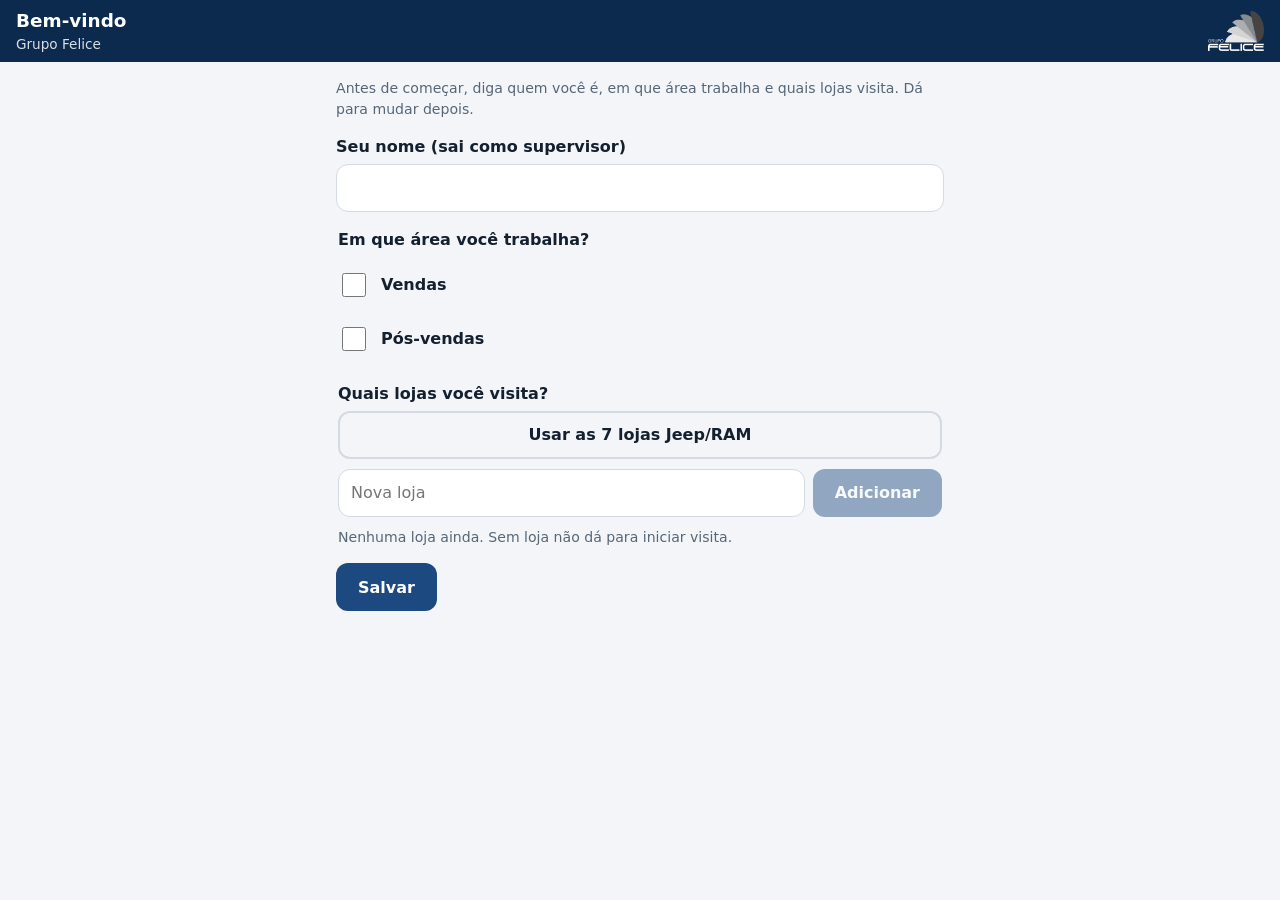
<file: index.html>
<!doctype html>
<html lang="pt-BR">
  <head>
    <meta charset="UTF-8" />
    <meta name="viewport" content="width=device-width, initial-scale=1, viewport-fit=cover" />
    <meta name="color-scheme" content="light dark" />
    <title>Visitas Felice</title>
    <script type="module" crossorigin src="./assets/index-v2UV5tPm.js"></script>
    <link rel="stylesheet" crossorigin href="./assets/index-Cxc3JUD3.css">
    <link rel="manifest" href="./manifest.webmanifest">
    <link rel="apple-touch-icon" href="./icone-180.png">
    <meta name="apple-mobile-web-app-capable" content="yes">
    <meta name="mobile-web-app-capable" content="yes">
    <meta name="apple-mobile-web-app-title" content="Visitas">
    <meta name="apple-mobile-web-app-status-bar-style" content="black-translucent">
    <meta name="theme-color" content="#0b2a4e">
  </head>
  <body>
    <div id="app"></div>
  </body>
</html>
</file>
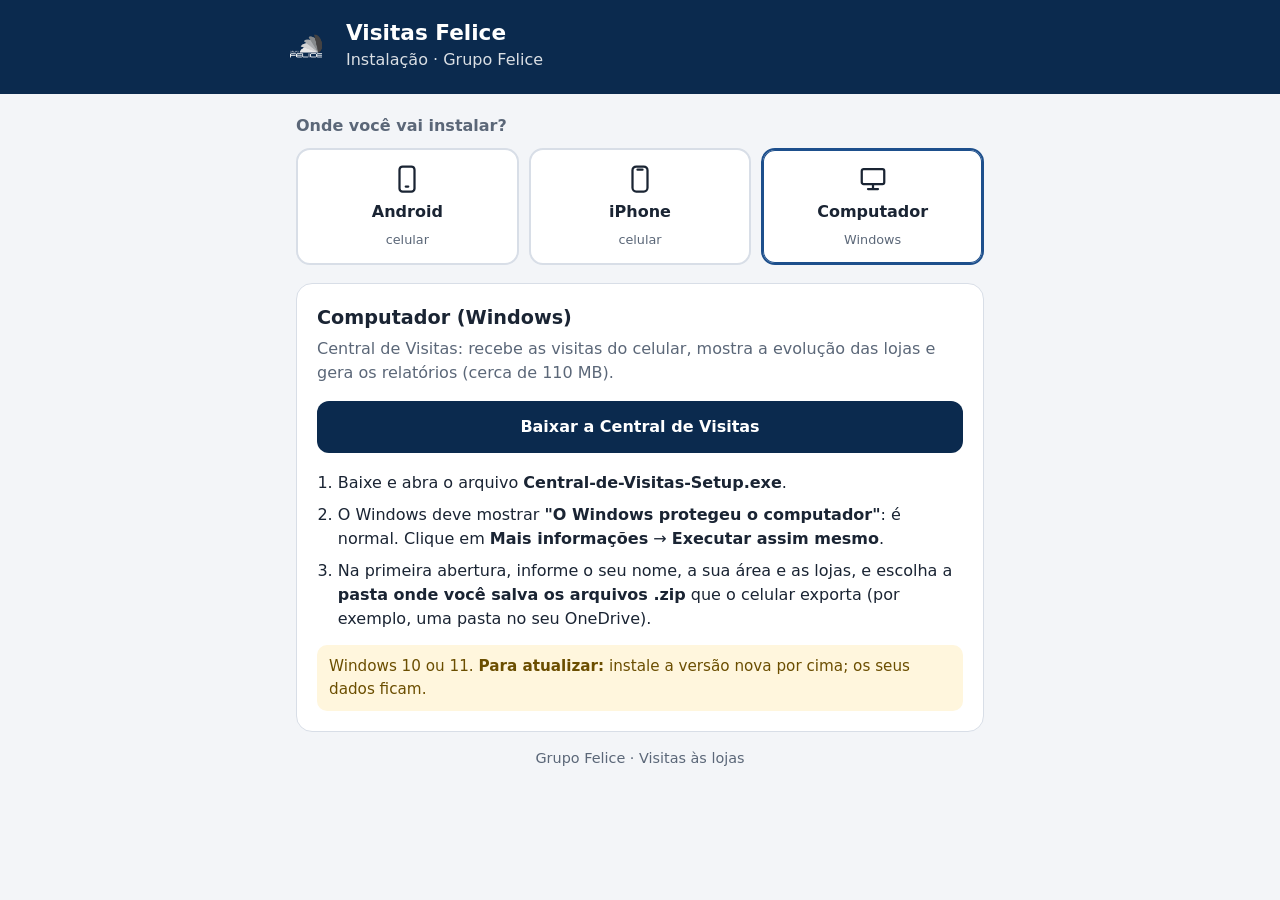
<file: instalar/index.html>
<!doctype html>
<html lang="pt-BR">
<head>
<meta charset="utf-8">
<meta name="viewport" content="width=device-width, initial-scale=1, viewport-fit=cover">
<meta name="color-scheme" content="light dark">
<meta name="theme-color" content="#0b2a4e">
<title>Instalar o Visitas Felice</title>
<link rel="icon" href="../icone-192.png">
<!-- Página de instalação: um link único (…/visitas-felice/instalar/) para o colega escolher o aparelho.
     Os downloads vêm da última Release do GitHub com nomes fixos; o iPhone abre o app em ../ (sem arquivo).
     Copiada para web-dist/instalar/ pelo scripts/web.mjs; o service worker do app não a substitui. -->
<style>
  :root {
    --azul: #0b2a4e; --azul-claro: #1d4f8c; --fundo: #f3f5f8; --cartao: #ffffff; --texto: #1a2433; --suave: #5b6778;
    --borda: #d8dee7; --aviso-fundo: #fff6dd; --aviso-texto: #6b4e00; --foco: #2f7de1;
  }
  @media (prefers-color-scheme: dark) {
    :root { --fundo: #0e131a; --cartao: #171e28; --texto: #e7ecf3; --suave: #9aa7b8; --borda: #2a3442;
      --azul-claro: #6ea6ec; --aviso-fundo: #3a3016; --aviso-texto: #f3d98b; }
  }
  * { box-sizing: border-box; }
  body { margin: 0; background: var(--fundo); color: var(--texto); font: 16px/1.5 system-ui, -apple-system, "Segoe UI", Roboto, sans-serif; }
  header { background: var(--azul); color: #fff; padding: 20px 16px 22px; padding-top: max(20px, env(safe-area-inset-top)); }
  .topo { max-width: 720px; margin: 0 auto; display: flex; align-items: center; gap: 14px; }
  .topo img { width: 52px; height: 52px; border-radius: 12px; }
  h1 { margin: 0; font-size: 1.35rem; line-height: 1.2; }
  header p { margin: 2px 0 0; opacity: .85; }
  main { max-width: 720px; margin: 0 auto; padding: 20px 16px 40px; }
  h2 { font-size: 1rem; margin: 0 0 10px; color: var(--suave); font-weight: 600; }
  .escolhas { display: grid; grid-template-columns: repeat(3, 1fr); gap: 10px; margin-bottom: 18px; }
  .escolha { appearance: none; border: 2px solid var(--borda); background: var(--cartao); color: var(--texto); border-radius: 14px;
    padding: 14px 8px; font: inherit; font-weight: 600; cursor: pointer; display: flex; flex-direction: column; align-items: center; gap: 6px; }
  .escolha svg { width: 30px; height: 30px; stroke: currentColor; fill: none; stroke-width: 1.8; stroke-linecap: round; stroke-linejoin: round; }
  .escolha small { font-weight: 400; color: var(--suave); font-size: .8rem; }
  .escolha[aria-pressed="true"] { border-color: var(--azul-claro); box-shadow: 0 0 0 1px var(--azul-claro) inset; }
  .escolha:focus-visible, .botao:focus-visible { outline: 3px solid var(--foco); outline-offset: 2px; }
  section.painel { background: var(--cartao); border: 1px solid var(--borda); border-radius: 16px; padding: 20px; margin-bottom: 16px; }
  section.painel h3 { margin: 0 0 4px; font-size: 1.2rem; }
  .sub { margin: 0 0 16px; color: var(--suave); }
  .botao { display: block; text-align: center; background: var(--azul); color: #fff; text-decoration: none; font-weight: 700;
    border: 0; border-radius: 12px; padding: 14px 16px; font: inherit; font-weight: 700; width: 100%; cursor: pointer; }
  @media (prefers-color-scheme: dark) { .botao { background: var(--azul-claro); color: #0b1522; } }
  .botao.secundario { background: transparent; color: var(--azul-claro); border: 2px solid var(--azul-claro); margin-top: 10px; }
  ol { padding-left: 1.3em; margin: 18px 0 0; }
  li { margin-bottom: 8px; }
  .aviso { background: var(--aviso-fundo); color: var(--aviso-texto); border-radius: 10px; padding: 10px 12px; margin-top: 14px; font-size: .95rem; }
  .aviso p { margin: 0 0 6px; } .aviso p:last-child { margin: 0; }
  footer { color: var(--suave); font-size: .9rem; text-align: center; margin-top: 8px; }
  [hidden] { display: none !important; }
  @media (max-width: 380px) { .escolha { padding: 12px 4px; font-size: .9rem; } .escolha small { display: none; } }
</style>
</head>
<body>
<header>
  <div class="topo">
    <img src="../icone-192.png" alt="">
    <div>
      <h1>Visitas Felice</h1>
      <p>Instalação · Grupo Felice</p>
    </div>
  </div>
</header>
<main>
  <h2>Onde você vai instalar?</h2>
  <div class="escolhas" role="group" aria-label="Aparelho">
    <button type="button" class="escolha" data-alvo="android" aria-pressed="false">
      <svg viewBox="0 0 24 24" aria-hidden="true"><rect x="6" y="2" width="12" height="20" rx="2.5"/><path d="M11 18h2"/></svg>
      Android<small>celular</small>
    </button>
    <button type="button" class="escolha" data-alvo="iphone" aria-pressed="false">
      <svg viewBox="0 0 24 24" aria-hidden="true"><rect x="6" y="2" width="12" height="20" rx="3"/><path d="M10 4.5h4"/></svg>
      iPhone<small>celular</small>
    </button>
    <button type="button" class="escolha" data-alvo="pc" aria-pressed="false">
      <svg viewBox="0 0 24 24" aria-hidden="true"><rect x="3" y="4" width="18" height="12" rx="1.5"/><path d="M8 20h8M12 16v4"/></svg>
      Computador<small>Windows</small>
    </button>
  </div>

  <section class="painel" id="android">
    <h3>Celular Android</h3>
    <p class="sub">App para fazer as visitas nas lojas (cerca de 5 MB).</p>
    <a class="botao" href="https://github.com/drgorgen/visitas-felice/releases/latest/download/VisitasFelice.apk">Baixar o app Android</a>
    <ol>
      <li>Toque em <b>Baixar o app Android</b>.</li>
      <li>Abra o arquivo baixado (pela notificação, ou no app <b>Arquivos → Downloads</b>).</li>
      <li>O Android pede para <b>permitir instalar apps desconhecidos</b> para o navegador: permita só para ele.</li>
      <li>Toque em <b>Instalar</b>. Se aparecer um aviso do Play Protect, é normal (o app não vem da Play Store): escolha instalar mesmo assim.</li>
      <li>Abra <b>Visitas Felice</b> e informe o seu nome, a sua área e as lojas que você visita.</li>
    </ol>
    <div class="aviso">
      <p><b>Para atualizar:</b> baixe de novo e instale <b>por cima</b>.</p>
      <p><b>Nunca desinstale o app</b> antes de exportar as visitas: isso apaga as que ainda estão só no celular.</p>
    </div>
  </section>

  <section class="painel" id="iphone">
    <h3>iPhone</h3>
    <p class="sub">No iPhone não há arquivo para baixar: o app é aberto pelo Safari e fica na Tela de Início.</p>
    <p class="aviso" id="nao-safari" hidden>Você está em outro navegador. <b>Abra este link no Safari</b> (copie abaixo e cole no Safari): só ele consegue pôr o app na Tela de Início.</p>
    <a class="botao" href="../">Abrir o app</a>
    <button type="button" class="botao secundario" id="copiar">Copiar o link do app</button>
    <ol>
      <li>Toque em <b>Abrir o app</b> (no <b>Safari</b>).</li>
      <li>Toque em <b>Compartilhar</b> (o quadrado com a seta para cima) e depois em <b>Adicionar à Tela de Início</b> → <b>Adicionar</b>.</li>
      <li>Feche o Safari e abra o app <b>pelo ícone "Visitas"</b>. Informe o seu nome, a sua área e as lojas que você visita.</li>
    </ol>
    <div class="aviso">
      <p>Precisa de <b>iOS 16 ou mais novo</b>, e a primeira abertura precisa de internet; depois funciona sem internet.</p>
      <p>Use sempre pelo ícone. <b>Apagar o ícone apaga as visitas</b> que ainda não foram exportadas.</p>
      <p>Endereço do app: https://drgorgen.github.io/visitas-felice/</p>
    </div>
  </section>

  <section class="painel" id="pc">
    <h3>Computador (Windows)</h3>
    <p class="sub">Central de Visitas: recebe as visitas do celular, mostra a evolução das lojas e gera os relatórios (cerca de 110 MB).</p>
    <a class="botao" href="https://github.com/drgorgen/visitas-felice/releases/latest/download/Central-de-Visitas-Setup.exe">Baixar a Central de Visitas</a>
    <ol>
      <li>Baixe e abra o arquivo <b>Central-de-Visitas-Setup.exe</b>.</li>
      <li>O Windows deve mostrar <b>"O Windows protegeu o computador"</b>: é normal. Clique em <b>Mais informações</b> → <b>Executar assim mesmo</b>.</li>
      <li>Na primeira abertura, informe o seu nome, a sua área e as lojas, e escolha a <b>pasta onde você salva os arquivos .zip</b> que o celular exporta (por exemplo, uma pasta no seu OneDrive).</li>
    </ol>
    <div class="aviso">
      <p>Windows 10 ou 11. <b>Para atualizar:</b> instale a versão nova por cima; os seus dados ficam.</p>
    </div>
  </section>

  <footer>Grupo Felice · Visitas às lojas</footer>
</main>
<script>
  (function () {
    var LINK_APP = 'https://drgorgen.github.io/visitas-felice/';
    var botoes = [].slice.call(document.querySelectorAll('.escolha'));
    var paineis = ['android', 'iphone', 'pc'];
    function mostrar(alvo) {
      paineis.forEach(function (id) { document.getElementById(id).hidden = id !== alvo; });
      botoes.forEach(function (b) { b.setAttribute('aria-pressed', String(b.dataset.alvo === alvo)); });
    }
    botoes.forEach(function (b) {
      b.addEventListener('click', function () { mostrar(b.dataset.alvo); history.replaceState(null, '', '#' + b.dataset.alvo); });
    });
    var ua = navigator.userAgent;
    var ios = /iPhone|iPad|iPod/.test(ua) || (navigator.platform === 'MacIntel' && navigator.maxTouchPoints > 1);
    var inicial = location.hash.slice(1);
    if (paineis.indexOf(inicial) < 0) inicial = ios ? 'iphone' : /Android/i.test(ua) ? 'android' : 'pc';
    mostrar(inicial);
    if (ios && /CriOS|FxiOS|EdgiOS|OPiOS|GSA\//.test(ua)) document.getElementById('nao-safari').hidden = false;
    var copiar = document.getElementById('copiar');
    copiar.addEventListener('click', function () {
      var feito = function () { copiar.textContent = 'Link copiado'; };
      if (navigator.clipboard) navigator.clipboard.writeText(LINK_APP).then(feito, function () { prompt('Copie o link:', LINK_APP); });
      else prompt('Copie o link:', LINK_APP);
    });
  })();
</script>
</body>
</html>
</file>
<file: assets/index-Cxc3JUD3.css>
:root{--azul:#0b2a4e;--azul-claro:#1c4a80;--fundo:#f3f5f8;--cartao:#fff;--texto:#14202e;--texto-2:#566677;--borda:#d3dae3;--foco:#1c6fd1;--ok:#2e7d32;--ok-txt:#2e7d32;--atencao:#f9a825;--atencao-txt:#8a5a00;--sobre-atencao:#1b1b1b;--alerta:#c62828;--alerta-txt:#c62828;--nao-tratado:#616161;--nao-tratado-txt:#616161;--perigo:#c62828;--raio:12px;--toque:48px;--lightningcss-light:initial;--lightningcss-dark: ;color-scheme:light dark}@media (prefers-color-scheme:dark){:root{--lightningcss-light: ;--lightningcss-dark:initial;--fundo:#0d131a;--cartao:#17212c;--texto:#e8edf3;--texto-2:#a2b2c2;--borda:#2b3948;--foco:#6aa7ff;--ok-txt:#81c784;--atencao-txt:#ffd54f;--alerta-txt:#ef9a9a;--nao-tratado-txt:#bdbdbd;--perigo:#ef9a9a}}*{box-sizing:border-box}html{-webkit-text-size-adjust:100%}body{background:var(--fundo);color:var(--texto);-webkit-tap-highlight-color:transparent;margin:0;font:16px/1.45 system-ui,-apple-system,Segoe UI,Roboto,sans-serif}h1,h2,h3,p{margin:0}a{color:inherit;text-decoration:none}:focus-visible{outline:3px solid var(--foco);outline-offset:2px}.cabecalho{z-index:10;min-height:60px;padding:calc(8px + env(safe-area-inset-top)) 16px 8px;background:var(--azul);color:#fff;align-items:center;gap:12px;display:flex;position:sticky;top:0}.cabecalho-texto{flex:1;min-width:0}.cabecalho h1{white-space:nowrap;text-overflow:ellipsis;font-size:1.15rem;font-weight:650;overflow:hidden}.cabecalho p{opacity:.85;white-space:nowrap;text-overflow:ellipsis;font-size:.85rem;overflow:hidden}.cabecalho .logo{flex:none;width:auto;height:40px}.voltar{width:var(--toque);height:var(--toque);color:#fff;justify-content:center;align-items:center;margin-left:-10px;font-size:1.5rem;display:inline-flex}.conteudo{max-width:640px;padding:16px 16px calc(112px + env(safe-area-inset-bottom));margin:0 auto}.cartao{background:var(--cartao);border:1px solid var(--borda);border-radius:var(--raio)}.vazio{text-align:center;color:var(--texto-2);padding:48px 16px}.aviso{color:#5c4400;border-radius:var(--raio);background:#fff3cd;margin-bottom:12px;padding:12px 16px}@media (prefers-color-scheme:dark){.aviso{color:#ffe08a;background:#3a2f0b}}.erro{color:#7a1c14;border-radius:var(--raio);background:#fdecea;margin-bottom:12px;padding:12px 16px}@media (prefers-color-scheme:dark){.erro{color:#ffb4a8;background:#3b1613}}.botao{min-height:var(--toque);border-radius:var(--raio);font:inherit;cursor:pointer;border:2px solid #0000;justify-content:center;align-items:center;gap:8px;padding:0 20px;font-weight:650;display:inline-flex}.botao.primario{background:var(--azul-claro);color:#fff}.botao.secundario{color:var(--texto);border-color:var(--borda);background:0 0}.botao.perigo{color:var(--perigo);border-color:var(--perigo);background:0 0}.botao[disabled]{opacity:.45;cursor:not-allowed}.botao-flutuante{right:16px;bottom:calc(16px + env(safe-area-inset-bottom));z-index:20;background:var(--azul-claro);color:#fff;border-radius:28px;min-height:56px;padding:0 24px;font-weight:700;position:fixed;box-shadow:0 4px 14px #00000059}.icone{width:var(--toque);height:var(--toque);cursor:pointer;color:var(--texto-2);background:0 0;border:0;justify-content:center;align-items:center;font-size:1.25rem;display:inline-flex}.campo{margin-bottom:16px;display:block}.campo>span{margin-bottom:6px;font-weight:600;display:block}.campo input,.campo select,.campo textarea{width:100%;min-height:var(--toque);background:var(--cartao);color:var(--texto);border:1px solid var(--borda);border-radius:var(--raio);font:inherit;padding:10px 12px}.campo textarea{resize:vertical;min-height:120px}.lista{gap:10px;margin:0;padding:0;list-style:none;display:grid}.visita-linha{align-items:center;gap:8px;padding:6px 4px 6px 16px;display:flex}.visita-info{min-width:0;min-height:var(--toque);flex:1;gap:2px;padding:8px 0;display:grid}.visita-info strong{overflow-wrap:anywhere}.meta{color:var(--texto-2);font-size:.88rem}.nao-exportada{color:var(--atencao-txt);font-weight:650}.perigo-texto{color:var(--perigo);font-weight:650}.etiqueta{border-radius:999px;flex:none;padding:3px 10px;font-size:.78rem;font-weight:700}.etiqueta.rascunho{color:#28435f;background:#e8eef6}@media (prefers-color-scheme:dark){.etiqueta.rascunho{color:#bcd2ea;background:#26384b}}.contador{margin-bottom:8px;font-weight:650}.filtro{grid-template-columns:repeat(3,1fr);gap:6px;margin-bottom:16px;display:grid}.filtro button{min-height:var(--toque);border:1px solid var(--borda);border-radius:var(--raio);background:var(--cartao);color:var(--texto);font:inherit;cursor:pointer;font-size:.9rem;font-weight:600}.filtro button.ativo{background:var(--azul-claro);border-color:var(--azul-claro);color:#fff}.secao{margin:28px 0 12px;font-size:1.05rem}.largo{width:100%;margin-top:12px}.cartao-item{padding:12px 16px 16px}.cartao-item.com-status{border-left:4px solid var(--azul-claro)}.cartao-topo{align-items:center;gap:8px;display:flex}.cartao-topo h3{flex:1;font-size:1rem;line-height:1.3}.titulo-extra{min-height:var(--toque);font:inherit;background:var(--cartao);color:var(--texto);border:1px solid var(--borda);border-radius:var(--raio);flex:1;padding:8px 12px;font-weight:650}.dica{background:var(--fundo);color:var(--texto-2);border-radius:8px;margin:4px 0 8px;padding:10px 12px;font-size:.92rem}.anterior{margin-top:8px}.plano{margin-top:14px}.plano .campo{margin-bottom:12px}.remover-extra{margin-top:12px}.status-grade{grid-template-columns:1fr 1fr;gap:8px;margin-top:10px;display:grid}.status{--cor:var(--nao-tratado);--cor-txt:var(--nao-tratado-txt);--sobre:#fff;min-height:var(--toque);cursor:pointer;border:2px solid var(--cor-txt);border-radius:var(--raio);color:var(--cor-txt);font:inherit;background:0 0;padding:0 8px;font-size:.9rem;font-weight:700}.status-ok{--cor:var(--ok);--cor-txt:var(--ok-txt)}.status-atencao{--cor:var(--atencao);--cor-txt:var(--atencao-txt);--sobre:var(--sobre-atencao)}.status-alerta{--cor:var(--alerta);--cor-txt:var(--alerta-txt)}.status-nao_tratado{--cor:var(--nao-tratado);--cor-txt:var(--nao-tratado-txt)}.status.marcado{background:var(--cor);border-color:var(--cor);color:var(--sobre)}.status[disabled]{opacity:.55;cursor:default}.assinatura{margin-bottom:20px}.assinatura-rotulo{margin-bottom:6px;font-weight:600;display:block}.assinatura canvas{border:2px dashed var(--borda);border-radius:var(--raio);touch-action:none;background:#fff;width:100%;height:160px;display:block}.assinatura-barra{justify-content:space-between;align-items:center;gap:12px;margin-top:8px;display:flex}.finalizacao{gap:12px;margin-top:8px;display:grid}.finalizacao .secao{margin:20px 0 0}.pendencias{color:var(--alerta-txt);margin:0;padding-left:20px}.tudo-certo,.finalizada-carimbo{color:var(--ok-txt);font-weight:650}.sucesso{color:#1d5a23;border-radius:var(--raio);background:#dff2e1;margin-top:16px;padding:12px 16px}@media (prefers-color-scheme:dark){.sucesso{color:#a9dcae;background:#1f3b23}}.barra-fotos{gap:10px;margin-bottom:16px;display:flex}.barra-fotos .botao{flex:1}.foto-cartao{overflow:hidden}.foto-img{aspect-ratio:4/3;object-fit:cover;background:var(--borda);width:100%;display:block}.foto-campos{gap:4px;padding:12px 16px 16px;display:grid}.foto-campos .campo{margin-bottom:8px}.foto-campos .etiqueta{justify-self:start;margin-bottom:8px}.abas{z-index:15;padding-bottom:env(safe-area-inset-bottom);background:var(--cartao);border-top:1px solid var(--borda);grid-template-columns:repeat(4,1fr);display:grid;position:fixed;bottom:0;left:0;right:0}.abas a{min-height:56px;color:var(--texto-2);border-top:3px solid #0000;justify-content:center;align-items:center;padding:0 4px;font-size:.9rem;font-weight:600;display:flex}.abas a.ativa{color:var(--texto);border-top-color:var(--azul-claro)}.dialogo-fundo{z-index:50;background:#0000008c;justify-content:center;align-items:flex-end;display:flex;position:fixed;inset:0}.dialogo{width:100%;max-width:480px;padding:20px 20px calc(20px + env(safe-area-inset-bottom));background:var(--cartao);color:var(--texto);border-radius:20px 20px 0 0;gap:14px;display:grid}.dialogo h2{font-size:1.15rem}.acoes{flex-wrap:wrap;justify-content:flex-end;gap:10px;display:flex}@media (width>=560px){.dialogo-fundo{align-items:center}.dialogo{border-radius:20px}}.secao-lista{margin:22px 0 10px}.secao-lista:first-child{margin-top:4px}.campo>small{margin-top:6px;display:block}.estava-errado{border-left:4px solid var(--cor-txt,var(--borda));background:var(--fundo);border-radius:8px;margin-top:10px;padding:10px 12px;font-size:.92rem}li.estava-errado{margin-top:0;list-style:none}.estava-errado p{overflow-wrap:anywhere;margin:4px 0 0}.estava-errado .vencido{color:var(--alerta-txt);font-weight:700}.evolucao{margin:8px 0 0;font-weight:650}.evolucao-melhorou{color:var(--ok-txt)}.evolucao-piorou{color:var(--alerta-txt)}.evolucao-manteve{color:var(--texto-2)}.referencia-item .meta{margin-top:8px}.filtro-4{grid-template-columns:1fr 1fr}.resumo-referencia{margin-bottom:20px}.resumo-referencia summary{cursor:pointer;min-height:var(--toque);align-items:center;font-weight:700;display:flex}.resumo-referencia .lista{margin-top:8px}.secao-pequena{margin:16px 0 8px;font-size:.95rem}.cabecalho-acao{min-height:var(--toque);min-width:var(--toque);border-radius:var(--raio);color:#fff;font:inherit;cursor:pointer;background:0 0;border:1px solid #ffffff73;flex:none;justify-content:center;align-items:center;padding:0 10px;font-weight:650;display:inline-flex}.icone-cabecalho{border:0;padding:0;font-size:1.35rem}.paragrafo{margin-bottom:16px}.caixas{border:0;padding:0}.caixas legend,.lojas legend{margin-bottom:6px;padding:0;font-weight:600}.caixa{min-height:var(--toque);align-items:center;gap:12px;font-weight:600;display:flex}.caixa input{width:24px;height:24px}.lojas{border:0;gap:10px;padding:0;display:grid}.linha-nova-loja,.linha-loja{align-items:center;gap:8px;display:flex}.linha-nova-loja input,.linha-loja input{min-width:0;min-height:var(--toque);background:var(--cartao);color:var(--texto);border:1px solid var(--borda);border-radius:var(--raio);font:inherit;flex:1;padding:10px 12px}.lista-lojas{gap:8px}.escolha-area{gap:16px;padding-top:32px;display:grid}.escolha-area h2{text-align:center;font-size:1.25rem}.botao-area{min-height:96px;font-size:1.35rem}.aviso-botao{text-align:left;width:100%;font:inherit;cursor:pointer;border:0;font-weight:650;display:block}.arquivo-pronto{gap:8px;margin-top:4px;display:grid}.sobre{gap:4px;margin-top:28px;display:grid}.aviso-versao{flex-wrap:wrap;align-items:center;gap:8px;display:flex}
</file>
